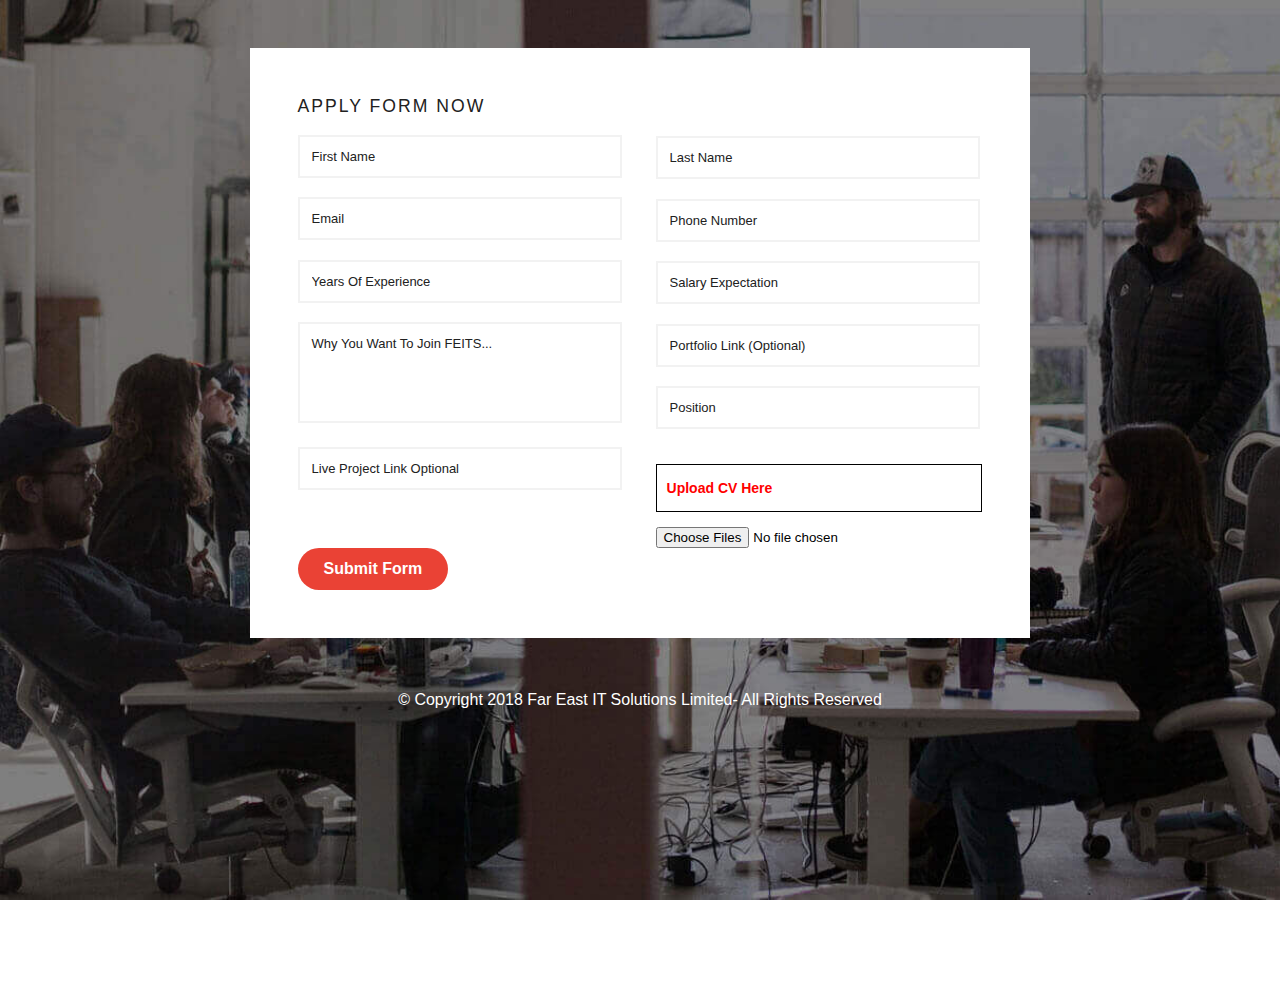
<file: career-form.html>
<!DOCTYPE html>
<html>
<head>
<title>Far East IT Solutions Limited</title>
<!-- for-mobile-apps -->
<meta name="viewport" content="width=device-width, initial-scale=1">
<meta http-equiv="Content-Type" content="text/html; charset=utf-8" />
<meta name="keywords" content="" />
<link id="favicon" rel="shortcut icon"  href="images/ico.png" type="image/x-icon">

<link href="css/style2.css" rel="stylesheet" type="text/css" media="all" />
<link rel="stylesheet" type="text/css" href="css/style.css">
<script src="js/jquery-3.3.1.min.js"></script>

    

</head>
<body>
	<div class="main">
		<!-- <h1>Apply Form Now</h1> -->
		<div class="w3_agile_main_grids">
			<div class="agileits_w3layouts_main_grid">
                    <!-- <h1 class="apply-heading">Apply Form Now</h1> -->
				<form id="upload" action="#" method="post" enctype="multipart/form-data" onsubmit="return careerform()">
					
					<div class="agile_main_grid_left">
						<div class="w3_agileits_main_grid_left_grid">
                            
                            <!-- <h3>Register Here :</h3> -->
                            <h3>Apply Form Now</h3>
							<input type="text" name="first_name" placeholder="First Name" required="" id="first_name">
							<input type="email" name="email" placeholder="Email" required="" id="email">
							<input type="text" name="year"  placeholder="Years Of Experience" required="">
							<textarea name="message" placeholder="Why You Want To Join FEITS..." required="" id="message"></textarea>
							<input type="text" name="livelink"  placeholder="Live Project Link Optional" id="livelink">
						</div>
					</div>
					<div class="agile_main_grid_left">
						<!-- <h3>Your Details :</h3> -->
						<input type="text" name="last_name" placeholder="Last Name" required="" id="last_name">
						<input type="text" name="phone_number" placeholder="Phone Number" required="" id="phone_number">
						<input type="text" name="salary" placeholder="Salary Expectation" required="" id="salary">
						<input type="text" name="portfolio_link" placeholder="Portfolio Link (Optional)" id="portfolio_link">
						<input type="text" name="position" placeholder="Position" id="position">
						<div class="w3layouts_file_upload">
							<div id="messages">
								<h4>Upload CV Here</h4>
							</div>
							<div class="w3_agileinfo_file">
								<input type="file" id="fileselect" name="fileselect" multiple="multiple" required="" />
							</div>
							
						</div>
					</div>
					<div class="clear"> </div>
					<input type="submit" value="Submit Form">
				</form>
			</div>
		</div>
		<div class="agileits_copyright">
			<p>© Copyright 2018 Far East IT Solutions Limited- All Rights Reserved</p>
		</div>
	</div>
    <script src="js/filedrag.js"></script>
    
    <!-- <script>


        var first_name=document.getElementById("first_name");
        var last_name=document.getElementById("last_name");
        var email=document.getElementById("email");
        var year=document.getElementById("year");
        var phone_number=document.getElementById("phone_number");
        var salary=document.getElementById("salary");
        var message=document.getElementById("message");
        var portfolio_link=document.getElementById("portfolio_link");
        var fileselect=document.getElementById("fileselect");
        var livelink=document.getElementById("livelink");
        
    
    </script> -->
</body>
</html>
</file>
<file: css/style.css>
p,
h1,
h2,
h3,
h4,
h5,
h6,
a,
ul,
li,
label,
input {
    font-family: 'Montserrat', sans-serif !important;
}
html,
body {
    height: 100%;
}
html {
    scroll-behavior: smooth;
}

h1,h2,h3,h4,h5,h6{
    cursor: pointer;
}
/* font-family: 'Raleway', sans-serif; */
a.a_style {
    text-decoration: none;
    color: #000;
}
a.a_style:hover {
    text-decoration: none;
    color: #ea4235;
}
[class*=" imghvr-"] figcaption,
[class^=imghvr-] figcaption {
    background-color: rgba(234, 66, 53, .8) !important;
}
[class*=" imghvr-"]>img,
[class^=imghvr-]>img {
    width: 100%;
}
/* home */
a {
    /* transition: all 0.5s ease; */
}

.hrms-btn1{
    position: relative;
    top: 50%;
    left: 50%;
    transform: translate(-50%,-50%);
    width: 100%;
    z-index: 1;
    color: #fff;

}
a.hrms-btn3{
    
    color: #fff;
    text-align: center;
    text-decoration: none;
    font-size: 75%;
    transition: .5s ease-in-out;
    border: 2px solid rgb(234, 66, 53);
    background: #ea4235;
    padding: 10px 21px;
    border-radius: 20px;
    font-weight: 500;

}


a.hrms-btn2:hover{
    transition: all 0.5s ease-in-out 0s;
    border-width: 2px;
    border-style: solid;
    border-color: transparent;
    color:#fff;
    background: rgba(234, 66, 53,.8);
    

}
/* .preloader {
    position: fixed;
    top: 0;
    left: 0;
    width: 100%;
    height: 100%;
    background: #fff;
    z-index: 99999;
    display: block;
}

.preloader-img {

    background-image: url(../images/preloader-1.gif);
    background-repeat: no-repeat;
    width: 150px;
    height: 150px;
    position: absolute;
    left: 50%;
    top: 50%;
    transform: translate(-50%, -50%)
} */





.mainbg {

    background-position: center;
    top: 0;
    left: 0;
    height: 100vh;
    width: 100%;
    z-index: -1;
    background-repeat: no-repeat;
    background-origin: border-box;
    background-size: cover;
}
.home-bg {
    background-image: url(../images/16309.jpg);
    /* background-image: url(../images/bg-11.png); */
}
.home-overlay {
    position: absolute;
    top: 0;
    left: 0;
    width: 100%;
    height: 100%;
    background: rgba(0, 0, 0, .75);
}
.mainbg {
    height: 100%;
}
.home-content {
    height: 100%;
    display: table;
    width: 100%;
    text-align: center;
}
.home-content-inner {
    text-align: center;
    position: absolute;
    top: 50%;
    left: 50%;
    transform: translate(-50%, -50%);
    width: 70%;
}
#home.home-bg .home-content-inner{
    top: 45%;
}
.home-content-inner h1 {
    font-weight: 700;
    color: #fff;
    animation-duration: 2s;
}
.home-content-inner h1.home-page-h1 {
    font-size: 350%;
}
.home-content-inner p {
    color: #fff;
    font-size: 95%;
    margin-bottom: 6px;
    letter-spacing: .6px;
}
.hrms-btn1 .home-content-inner p{
    font-size: 98%;
    letter-spacing: .8px;
    line-height: 28px;
    word-spacing: 1px;
    line-height: 28px;
    margin-bottom: 30px;
}

.home-content-inner a.secondline {
    text-decoration: none;
    background-color: #ea4235;
    padding: 13px 25px;
    border-radius: 30px;
    color: black;
    font-size: 95%;
    color: white;
    font-weight: 400;
    transition-duration: 1.2s;
    animation-duration: 2s;
    margin-top: 20px;
}
.home-content-inner a.secondline:hover {
    text-decoration: none;
    padding: 13px 25px;
    border-radius: 30px;
    color: #fff;
    background: #ea4235;
    border: 2px solid #ea4235;
}
.hrms-btn1 .home-content-inner .hvr-grow:hover{
    /* -webkit-transform: scale(1.1);
    transform: scale(1.1); */
}
/* top menu */
#first-menu nav .navbar {
    transition: all 300ms linear;
}
.top-menu {
    padding: 30px 0px;
    
}
.topmenu ul.navbar-nav .nav-item a{
    font-weight: 600;
}
.whiteNav {
    background: #fff;
    box-shadow: 0 8px 8px -9px #999;
    z-index: 2;
    padding: 4px 0;
    border-width: 0 0 1px;
}
.whiteNav ul.navbar-nav .nav-item a {
    color: #000 !important; 
}

.whiteNav ul.navbar-nav .nav-item li a {
    font-weight: 400;
    font-size: 13px;
}
.whiteNav ul.navbar-nav .nav-item ul {
    margin-right: 10px;
    margin-left: 10px;
}
.whiteNav ul.navbar-nav .nav-item ul li {
    border-bottom: 1px dotted #ccc;
}
.whiteNav ul.navbar-nav .nav-item ul li:last-child {
    border-bottom: none;
}
.submenu .dropdown-menu a {
    color: #000;
}
.top-menu ul.navbar-nav .nav-item li a {
    font-weight: 400;
    font-size: 12px;
}
.top-menu ul.navbar-nav .nav-item ul {
    margin-right: 10px;
    margin-left: 10px;
    margin-top: -3px;
}
.top-menu ul.navbar-nav .nav-item ul li {
    border-bottom: 1px dotted #d8d7d7;
    transition: all .3s ease;
    -webkit-transition: all .3s ease;
    line-height: 24px;
}
.top-menu ul.navbar-nav .nav-item ul li:last-child {
    border-bottom: none;
}
.submenu-1 .dropdown-item.active,
.submenu-1 .dropdown-item:active {
    background-color: #fff !important;
}
.submenu ul.dropdown-menu {
    margin-top: 0px;
    padding: 6px 0px;
    transition: all .5s ease;
    box-shadow: 0 6px 12px rgba(0, 0, 0, 0.175);
    border-radius: 0px;
    border-color: #fff;
}
.top-menu ul.navbar-nav .nav-item li:hover a {
    color: #ea4235;
}
.whiteNav ul.navbar-nav .nav-item li:hover a {
    color: #ea4235 !important;
}
.submenu ul li a {
    text-decoration: none;
}
.submenu ul li a:hover {
    color: #ea4235;
}

.top-menu a.navbar-brand img:hover{
    transform: rotate(360deg);
    transition: all linear .6s;
}
/* top-menu end */
.navbar-brand {
    margin-right: 108px !important;
}
.navbar-brand {
    width: 81px;
}
.nav-item {
    margin-right: 26px !important;
}
.bg {
    background-color: transparent;
}
.nav-link {
    font-size: 90%;
    font-weight: 500;
    color: black !important;
    padding: 20px 2px !important;
}
.nav-1 .nav-item .nav-link {
    color: #fff !important;
}
.hvr-underline-from-center:before {
    background: #ea4235 !important;
}
.fa-search {
    font-size: 150%;
    color: white;
    margin-top: 10px;
}
.singleline {
    border-bottom: 1px solid black;
    opacity: .4;
    margin-top: -9px;
}
.centeredlines {
    text-align: center;
    padding-top: 190px;
    padding-bottom: 190px;
}
.secondline {
    margin-top: -20px;
}

/* about-us */
.section-title-wrap h2{
    font-size: 220%;
    font-weight: 600;

}
.section-title-wrap p{
    font-size: 98%;
}
/* second div */
#secondmob {
    visibility: hidden;
    height: 0px;
}
#second {
    text-align: center;
    padding-top: 70px;
    padding-bottom: 60px;
    height: 620px;
}
.secondheader {
    text-decoration: none;
    font-size: 90%;
    font-weight: 600;
    letter-spacing: 5px;
    color: #000;
}
.secondheader:hover {
    text-decoration: none;
    font-size: 90%;
    font-weight: 600;
    color: #000;
    transition: .4s;
    letter-spacing: 0px;
}
#second h1 {
    font-size: 220%;
    margin-top: 30px;
    font-weight: 700;
    margin-bottom: 75px;
}
.secondrow a {
    font-size: 400%;
    text-decoration: none;
    color: #000;
    transition: .4s;
}
.secondrow a:hover {
    font-size: 400%;
    text-decoration: none;
    color: #ea4235;
}
.secondrow a img {
    width: 55%;
    margin: 0 auto;
}

.image_off, .secondrow a:hover .image_on{
    display:none;
}
 .image_on, .secondrow a:hover .image_off{
    display:block;
}

 

.secondrow h3 {
    font-size: 125%;
    font-weight: 500;
    margin-top: 25px;
    margin-bottom: 20px;
}
.secondrow h3 a{
    font-size: 100%;
}
.secondrow h3 a:hover{
    font-size: 100%; 
}
.secondrow p {
    font-size: 85%;
}
.secondbox {
    width: 100%;
    height: 100%;
}
#products {
    padding-top: 100px;
    background-color: #F6F6F8;
    width: 100%;
}
#product-slider {
    z-index: 0;
}
.productrbox {
    height: 407px !important;
}
.thirdheader {
    text-decoration: none;
    font-size: 90%;
    font-weight: 600;
    letter-spacing: 5px;
    color: #000;
}
.thirdheader:hover {
    text-decoration: none;
    font-size: 90%;
    font-weight: 600;
    color: #000;
    transition: .4s;
    letter-spacing: 0px;
}
#products h1 {
    font-size: 220%;
    margin-top: 30px;
    font-weight: 700;
    margin-bottom: 40px;
}
#products .hvr-grow:hover {
    transform: scale(1.2);
}
#products p {
    font-size: 75%;
    font-weight: 600;
    margin-bottom: 50px;
}
.product-slider-content-left {
    padding: 0px 30px;
}
.product-slider-content-right {
    padding: 20px 30px;
    padding-left: 10px;
}
.phoneimg {
    width: 100%;
    margin-top: 20px;
    margin-bottom: 20px;
}
.zoomhov {
    transform: scale(1.3);
    z-index: 11;
    transition: 1s ease-in-out;
}
#products .hvr-grow:hover .zoomhov {
    transform: none;
}
.thirdh1 {
    font-size: 200%;
    font-weight: 700;
    margin-bottom: 20px;
    margin-top: 60px;
}
.thirdp {
    font-size: 75%;
    font-weight: 600;
    margin-bottom: 50px;
}
.thirdbtn {
    text-decoration: none;
    border: 2px solid #ea4235;
    padding: 11px 28px;
    border-radius: 30px;
    color: #ea4235;
    transition: .5s ease-in-out;
}
.thirdbtn:hover {
    text-decoration: none;
    color: #fff;
    transform: scale(1.3);
    background: #ea4235;
}
.fourth {
    background-image: url(../images/clientlogo.jpg);
    background-size: 100% 100%;
    background-repeat: no-repeat;
    background-attachment: fixed;
    background-position: center;
}
.fourthopacitydiv {
    height: 500px;
    background: rgba(0, 0, 0, .7);
}
.fourthclient {
    padding-top: 100px;
    padding-bottom: 100px;
    text-align: center;
}
.fourthclient img {
    border-radius: 50%;
    width: 10%;
    margin-bottom: 20px;
}
.fourthclient h3 {
    font-size: 103%;
    font-weight: 700;
    color: white;
}
.fourthclient h6 {
    font-size: 80%;
    font-style: italic;
    color: #e0e0e0;
    font-weight: 600;
    margin-bottom: 25px;
    letter-spacing: 2px;
}
.fourthclient p {
    font-size: 100%;
    margin-left: 20%;
    color: white;
    margin-right: 20%;
}
#team {
    background-color: #F1F1F1;
}
.colordiv {
    padding-top: 70px;
    padding-bottom: 100px;
    text-align: center;
}
.fifthheader {
    text-decoration: none;
    font-size: 90%;
    font-weight: 600;
    letter-spacing: 5px;
    color: #000;
}
.fifthheader:hover {
    text-decoration: none;
    font-size: 90%;
    font-weight: 600;
    color: #000;
    transition: .4s;
    letter-spacing: 0px;
}
.fifthsubheader {
    font-size: 190%;
    font-weight: 700;
    margin-top: 20px;
    margin-bottom: 70px;
}
.fifthimg {
    height: auto;
    max-width: 100%;
}
.fifthhover h1 {
    font-size: 140%;
    font-weight: 300;
}
.fifthhover h5 {
    font-size: 90%;
    margin-bottom: 170px;
}
.fifthhover p {
    font-size: 70%;
    font-weight: 500;
}
.fifthend {
    font-size: 100%;
    color: #989898;
    margin-left: 20%;
    margin-right: 20%;
    margin-top: 75px;
    font-weight: 500;
}
.fifthhover ul {
    list-style: none;
    display: -webkit-inline-box;
    margin-left: -40px;
}
.fifthhover ul li {
    margin-right: 15px;
}
.sixthpartner {
    padding-top: 50px;
    padding-bottom: 50px;
    text-align: center;
}
.carousel-indicators .active {
    background-color: #ea4235 !important;
}
.carousel-indicators li {
    background-color: grey !important;
}
.seventh input[type=text] {
    border: none;
    border-bottom: 1px solid grey;
    width: 100%;
}
.seventh .form-control {
    border-radius: 0px !important;
    padding: 0px !important;
}
.seventh .form-control:focus {
    border-color: #EA4235 !important;
    box-shadow: none !important;
}
.seventh {
    background-image: url(../images/formback.jpg);
    background-repeat: no-repeat;
    background-attachment: fixed;
    background-position: center;
    background-origin: content-box;
}
.sevenopacity {
    background-color: rgba(0, 0, 0, 0.7);
}
.seventhdiv {
    padding-bottom: 100px;
    padding-top: 100px;
}
.sevenform {
    background-color: white;
    padding-top: 80px;
    padding-left: 8% !important;
    padding-right: 8% !important;
}
.sevenform h1 {
    margin-right: 55%;
    font-size: 140%;
    font-weight: 700;
    margin-bottom: 40px;
}
.sevenform p {
    font-size: 70%;
    font-weight: 600;
    margin-right: 25%;
    margin-bottom: 50px;
}
.sevenform input {
    margin-bottom: 20px;
}
.sevensubmit {
    background-color: #ea4235 !important;
    border-color: #ea4235 !important;
    margin-bottom: 100px !important;
}
#contact {
    background-color: #131313;
    padding-bottom: 25px;
}
.footerdiv {
    padding-top: 80px;
    padding-bottom: 30px;
}
.footerbox {
    border-right: 1px solid #A3A3A3;
}
.footerbox h1 {
    font-size: 135%;
    color: #e4e4e4;
    font-weight: 600;
    margin-bottom: 25px;
}
.footerbox ul {
    list-style: none;
    margin-left: -35px;
    margin-top: 25px;
}
.footerbox ul li {
    font-size: 75%;
    font-weight: 400;
    color: #A3A3A3;
    line-height: 25px;
}
.footerbox2 ul {
    list-style: none;
    margin-left: -35px;
    margin-top: 25px;
}
.footerbox2 ul li {
    font-size: 75%;
    font-weight: 400;
    color: #A3A3A3;
    line-height: 25px;
}
.footerbox2 ul li a i {
    /* font-size: 150%;
    margin-right: 10px;
    margin-bottom: 5px;
    color: #eaeaea; */

    font-size: 18px;
    width: 30px;
    height: 30px;
    color: #fff;
    text-align: center;
    line-height: 30px;
    border-radius: 50%;
    margin: 0 4px;
    -webkit-transition: all linear .5s;
    -o-transition: all linear .5s;
    transition: all linear .5s;
}

.footerbox2 ul li a i:hover{
    background: #ea4235;
    -webkit-transform: rotate(360deg);
    -ms-transform: rotate(360deg);
    transform: rotate(360deg);
}
.footerbox2 ul li a {
    text-decoration: none;
    color: #eaeaea;
}
.footerbox2 img {
    width: 35%;
}
.footerbox p {
    font-size: 75%;
    font-weight: 400;
    color: #eaeaea;
}
.footerline {
    border-bottom: 1px solid #A3A3A3;
}
.footercopy {
    text-align: center;
    margin-top: 30px;
}
.footercopy p {
    font-size: 75%;
    font-weight: 400;
    color: #dadada;
}
/*   */
.footerdiv p span a{
    color:#fff;
} 
/* .footerdiv p a.mail_f:hover{
    color:#ea4235;
    text-decoration: none;
} */
.footerbox p a{
    color:#fff;
}
.footerbox p span a:hover{
    color:#ea4235;
    text-decoration: none;
    border-bottom: 0px;
}
.footerbox p a:hover {
    color:#ea4235;
    text-decoration:unset;
    border-bottom: 0px;
}

.eightheader {
    text-align: center;
    padding-top: 90px;
    padding-bottom: 70px;
}
.eightheader h2 {
    font-size: 75%;
    font-weight: 600
}
.eightline {
    border-bottom: 1px solid grey;
    margin-bottom: 60px;
}
.eightsecondheader {
    text-align: center;
}
.eightsecondheader h1 {
    font-size: 150%;
    font-weight: 600;
    margin-bottom: 35px;
}
.eightsecondheader p {
    font-size: 80%;
    margin-right: 20%;
    margin-left: 20%;
    font-weight: 500;
    margin-bottom: 70px;
}
.eightbox {
    border-right: 1px solid black;
    border-bottom: 1px solid black;
    padding: 20px 25px;
}
.eighta a {
    text-decoration: none !important;
    color: #e8e8e8;
}
.eighta a:hover {
    color: #5a5a5a;
}
.eighta a h1 {
    font-size: 280%;
    font-weight: 500;
}
.eighta a h3 {
    color: #5a5a5a;
}
.eighta a p {
    color: #5a5a5a;
}
.fa-caret-left {
    color: black;
    font-size: 30px;
}
.fa-caret-right {
    color: black;
    font-size: 30px;
}
.eightrow {
    margin-bottom: 100px;
}
.carousel-control-next,
.carousel-control-prev {
    top: 200px !important;
    align-items: baseline !important;
}
.fa-facebook-f {
    color: white;
}
.fa-linkedin {
    color: white;
}
.fa-instagram {
    color: white;
}
.footerbox li a {
    text-decoration: none;
    color: #f0f0f0;
}
.serviceinner {
    width: 80% !important;
}
.serviceinner2 {
    width: 80% !important;
}
.sixthheader {
    text-align: center;
}
.sixthheader h1 {
    font-size: 220%;
    margin-top: 70px;
    font-weight: 700;
    margin-bottom: 35px;
}
/* client -part */
#our-client {
    margin-bottom: 100px;
}
#client-slider {
    z-index: 0;
}
.client-slider-content {
    width: 90px;
    height: 90px;
    display: flex;
    margin: 0 auto;
}
.client-slider-content img {
    transition: all 3s ease-in-out;
    width: 100%;
    height: 100%;
}
h1.main-heading {
    font-size: 190%;
    margin-top: 20px;
    font-weight: 700;
    margin-bottom: 35px;
}
.client-slider-content:hover img {
    transform: scale(1.1);
}
#our-client button:focus {
    outline: 0px dotted;
    outline: 0px auto -webkit-focus-ring-color;
}
#client-slider.owl-theme .owl-nav [class*=owl-]:hover {
    background: transparent;
}
/* Animation */
.Top-first,
#home-text,
#home-btn,
#arrow-down i {
    -webkit-animation-duration: 1.5s;
    animation-duration: 1.5s;
}
.Top-first {
    -webkit-animation-delay: 1s;
    animation-delay: 1s;
}
#home-heading-2 {
    -webkit-animation-delay: 1.5s;
    animation-delay: 1.5s;
}
#home-text {
    -webkit-animation-delay: 2s;
    animation-delay: 2s;
}
#home-btn {
    -webkit-animation-delay: 2.5s;
    animation-delay: 2.5s;
}
#arrow-down i {
    -webkit-animation-delay: 1s;
    animation-delay: 1s;
}
/* snake */
.main {
    display: inline-block;
}
.main img {
    width: 100%;
    height: 100%;
}
.snake-main-col {
    position: relative;
    overflow: hidden;
}
.overlay {
    position: absolute;
    padding-top: 30px;
    background-color: rgba(234, 66, 53, .8);
    color: #fff;
    text-align: left;
}
.overlay-content {
    display: inline-table;
    padding-left: 30px;
    padding-right: 40px;
}
.overlay h1 {
    font-size: 140%;
    font-weight: 300;
}
.overlay h5 {
    font-size: 90%;
    margin-bottom: 150px;
}
.overlay h5>span {
    font-size: 12px;
    display: block;
    margin-top: 7px;
}
.overlay p {
    margin-top: 109px;
    font-size: 70%;
    font-weight: 500;
}
.overlay-content ul {
    margin: 0;
    padding: 0;

}
.overlay-content ul li {
    list-style: none;
    display: inline-block;
    margin-right: 10px;
}
.overlay-content ul li a {
    text-decoration: none;
}
/* second Row */
.secondrow #services-slider a img {
    width: 55%;
    margin: 0 auto;
}
.secondrow #services-slider p {
    width: 90%;
    margin: 0 auto;
}
.next-prev-control .owl-nav button.owl-next {
    right: 0%;
    position: absolute;
    top: 50%;
}
.next-prev-control .owl-nav button.owl-prev {
    left: 0%;
    position: absolute;
    top: 50%;
}
.next-prev-control .owl-nav button i {
    font-size: 32px;
    color: #000;
    opacity: .5;
}
.next-prev-control .owl-nav button i:hover {
    opacity: 1;
}
.next-prev-control .owl-nav button.disabled {
    color: #ea4235;
}
.next-prev-control .owl-nav [class*=owl-]:hover {
    background: none;
    color: #000;
}
.next-prev-control .owl-nav [class*=owl-]:focus {
    outline: -webkit-focus-ring-color auto 0px;
}
.next-prev-control .owl-nav [class*=owl-]:hover {
    background: none !important;
}
/* footer hover */
.footerbox2 ul li a:hover {
    color: #ea4235;
}












canvas {
    display: block;
    vertical-align: bottom;
  }
  
  /* ---- particles.js container ---- */
  
  #particles-js {
    position: absolute;
    width: 100%;
    height: 100%;
    /* background-color: #b61924; */
    background-image: url("");
    background-repeat: no-repeat;
    background-size: cover;
    background-position: 50% 50%;
    top: 0;
    left: 0;
  }
  
  /* ---- stats.js ---- */
  
  .count-particles{
    background: #000022;
    position: absolute;
    top: 48px;
    left: 0;
    width: 80px;
    color: #13E8E9;
    font-size: .8em;
    text-align: left;
    text-indent: 4px;
    line-height: 14px;
    padding-bottom: 2px;
    font-family: Helvetica, Arial, sans-serif;
    font-weight: bold;
  }
  
  .js-count-particles{
    font-size: 1.1em;
  }
  
  #stats,
  .count-particles{
    -webkit-user-select: none;
  }
  
  #stats{
    border-radius: 3px 3px 0 0;
    overflow: hidden;
  }
  
  .count-particles{
    border-radius: 0 0 3px 3px;
  }
</file>
<file: css/style2.css>
/* reset */
html,body,div,span,applet,object,iframe,h1,h2,h3,h4,h5,h6,p,blockquote,pre,a,abbr,acronym,address,big,cite,code,del,dfn,em,img,ins,kbd,q,s,samp,small,strike,strong,sub,sup,tt,var,b,u,i,dl,dt,dd,ol,nav ul,nav li,fieldset,form,label,legend,table,caption,tbody,tfoot,thead,tr,th,td,article,aside,canvas,details,embed,figure,figcaption,footer,header,hgroup,menu,nav,output,ruby,section,summary,time,mark,audio,video{margin:0;padding:0;border:0;font-size:100%;font:inherit;vertical-align:baseline;}
article, aside, details, figcaption, figure,footer, header, hgroup, menu, nav, section {display: block;}
ol,ul{list-style:none;margin:0px;padding:0px;}
blockquote,q{quotes:none;}
blockquote:before,blockquote:after,q:before,q:after{content:'';content:none;}
table{border-collapse:collapse;border-spacing:0;}
/* start editing from here */
a{text-decoration:none;}
.txt-rt{text-align:right;}/* text align right */
.txt-lt{text-align:left;}/* text align left */
.txt-center{text-align:center;}/* text align center */
.float-rt{float:right;}/* float right */
.float-lt{float:left;}/* float left */
.clear{clear:both;}/* clear float */
.pos-relative{position:relative;}/* Position Relative */
.pos-absolute{position:absolute;}/* Position Absolute */
.vertical-base{	vertical-align:baseline;}/* vertical align baseline */
.vertical-top{	vertical-align:top;}/* vertical align top */
nav.vertical ul li{	display:block;}/* vertical menu */
nav.horizontal ul li{	display: inline-block;}/* horizontal menu */
img{max-width:100%;}
/*end reset*/
html, body{
    font-size: 100%;
	font-family: 'Roboto', sans-serif;
    background:url(../images/banner.jpg) no-repeat 0px 0px;
    background-size: cover;
    -webkit-background-size: cover;
    -moz-background-size: cover;
    -o-background-size: cover;
    -ms-background-size: cover;
    background-attachment: fixed;
}
h1,h2,h3,h4,h5,h6,input,p,a,select,button,textarea{
	font-family: 'Roboto', sans-serif;
	margin:0;
}
ul,label{
	margin:0;
	padding:0;
}
body a:hover,body a{
	text-decoration:none;
}
/*-- main --*/
.agileits_copyright{
	text-align: center;
}
.agileits_copyright p{
	font-size: 1em;
    color: #fff;
    margin: 3em 0 0;
    line-height: 1.8em;
    padding: 0 1em;
    text-transform: capitalize;
}
.agileits_copyright p a{
	color:#79ff00;
	text-decoration:underline;
}
.agileits_copyright p a:hover{
	color:#fff;
}
input[type="submit"],a{
	transition:.5s ease-in;
	-webkit-transition:.5s ease-in;
	-moz-transition:.5s ease-in;
	-o-transition:.5s ease-in;
	-ms-transition:.5s ease-in;
}
.main{
	margin: 3em auto;
    position: relative;
    height: 100%;
}
	
.main h1{
	text-align: center;
    color: #fff;
    font-size: 2.5em;
    margin-bottom: 1em;
    text-transform: uppercase;
    letter-spacing: 2px;
}
/*-- //main --*/
.w3_agile_main_grids{
	width:50%;
	margin:0 auto;
}
.agile_main_grid_left{
	float:left;
	width:47.6%;
}
.agileits_w3layouts_main_grid{
	padding:3em;
	background:#fff;
}
.agile_main_grid_left h3{
	font-size: 1.1em;
    color: #212121;
    margin-bottom: 1em;
    text-transform: uppercase;
    letter-spacing: 2px;
	font-weight: 500;
}
.agile_main_grid_left input[type="email"],.agile_main_grid_left input[type="password"],.w3layouts_select,
.agile_main_grid_left input[type="text"],.agile_main_grid_left textarea{
	outline: none;
    padding: 12px;
    color: #212121;
    font-size: 13px;
    border: 2px solid #f2f2f2;
    background: none;
    width: 92%;
    margin-bottom: 1.5em;
}
.agile_main_grid_left textarea{
	min-height:73px;
	resize:none;
}
.agile_main_grid_left input[type="email"]:focus,
.agile_main_grid_left input[type="password"]:focus,.w3layouts_select:focus,
.agile_main_grid_left input[type="text"]:focus,.agile_main_grid_left textarea:focus{
	border-color:#ffd6d6;
}
.agile_main_grid_left input[type="email"]::-webkit-input-placeholder,
.agile_main_grid_left input[type="password"]::-webkit-input-placeholder,
.agile_main_grid_left input[type="text"]::-webkit-input-placeholder,
.agile_main_grid_left textarea::-webkit-input-placeholder{
	color: #212121 !important;
}
.w3layouts_select{
	width:100% !important;
}
.agile_main_grid_left:nth-child(2){
	margin-left:2em;
	margin-top: 40px;
}
.agile_main_grid_left h2{
	font-size: 1em;
    color: #212121;
    font-weight: 500;
}
.w3_agileits_main_grid_left_l{
	float:left;
}
.w3_agileits_main_grid_left_r{
	float: right;
}
.wthree_color{
	color:red;
}
label.radio,.checkbox {
    font-size: 14px;
    font-weight: 500;
    color: #999;
    padding-left: 25px;
    margin: 0;
	position: relative;
	text-transform: uppercase;
}
.radio i,.checkbox i{
    position: absolute;
    top: 3px;
    left: 0;
    display: block;
    width: 10px;
    height: 10px;
    outline: none;
    background:#58a90f;
    border-radius: 50%;
	-webkit-border-radius: 50%;
	-moz-border-radius: 50%;
	-o-border-radius: 50%;
	-ms-border-radius: 50%;
}
.radio input + i:after,.checkbox input + i:after {
    content: '';
    top: 2px;
    left: 2px;
    width: 6px;
    height: 6px;
    border-radius: 50%;
    background-color: #fff !important;
}
.radio input:checked + i:after {
    opacity: 1;
}
.checkbox input + i:after,.radio input + i:after {
    position: absolute;
    opacity: 0;
    transition: opacity 0.1s;
    -o-transition: opacity 0.1s;
    -ms-transition: opacity 0.1s;
    -moz-transition: opacity 0.1s;
    -webkit-transition: opacity 0.1s;
}
.checkbox input:checked + i:after{
    opacity: 1;
}
.checkbox input,.radio input {
    position: absolute;
    left: -9999px;
}
.agileinfo_radio_button {
    float: left;
    margin-left: 2em;
}
.agileits_main_grid_left_l_grids{
	padding:1em 0 2em;
}
.agileinfo_radio_button:first-child{
	margin-left:0;
}
#filedrag
{
	display: none;
    font-weight: 600;
    text-align: center;
    padding: 15px 0;
    margin: 1em 0;
    color: #EA4235;
    border: 2px dashed #EA4235;
    border-radius: 0px;
    -webkit-border-radius: 0px;
    -moz-border-radius: 0px;
    -ms-border-radius: 0px;
    -o-border-radius: 0px;
    cursor: default;
    font-size: 1.25em;
}

#filedrag.hover
{
	color: #f00;
	border-color: #f00;
	border-style: solid;
	box-shadow: inset 0 3px 4px #888;
}
#messages {
    padding: 15px 10px;
    margin: 15px 0;
    border: 1px solid #000;
}
#messages p {
    color: #999;
    font-size: 14px;
}
#messages h4 {
    color: red;
    font-size: 14px;
	font-weight:700;
}
input#fileselect:focus {
    outline: none;
}
.w3_agileinfo_file h4 {
    font-size: 1em;
    color: #212121;
    margin-top: 1em;
    text-align: center;
    position: relative;
}
.w3_agileinfo_file h4:before,.w3_agileinfo_file h4:after{
	content: '';
    background: #58a90f;
    width: 30%;
    height: 2px;
    position: absolute;
    top: 46%;
}
.w3_agileinfo_file h4:before{
	left:12%;
}
.w3_agileinfo_file h4:after{
	right:12%;
}
.w3layouts_file_upload {
    margin-top: .1em;
}
.agileits_w3layouts_main_grid input[type="submit"]{
	outline: none;
    padding: 12px 0;
    font-size: 1em;
    font-weight: 600;
    color: #fff;
    border: none;
    width: 22%;
    background: #EA4235;
    cursor: pointer;
    border-radius: 26px;
}
.agileits_w3layouts_main_grid input[type="submit"]:hover{
	
}

input[placeholder]{
	color:#999;
}
/*-- start-responsive-design --*/
@media (max-width:1440px){
	.w3_agile_main_grids {
		width: 54%;
	}
	.agile_main_grid_left input[type="email"], .agile_main_grid_left input[type="password"], .w3layouts_select, .agile_main_grid_left input[type="text"], .agile_main_grid_left textarea {
		width: 91%;
	}
}
@media (max-width: 1366px){
	.w3_agile_main_grids {
		width: 57%;
	}
}
@media (max-width: 1280px){
	.w3_agile_main_grids {
		width: 61%;
	}
}
@media (max-width: 1080px){
	.agile_main_grid_left {
		width: 46.7%;
	}
	.agile_main_grid_left input[type="email"], .agile_main_grid_left input[type="password"], .w3layouts_select, .agile_main_grid_left input[type="text"], .agile_main_grid_left textarea {
		width: 88.5%;
	}
	.agileinfo_radio_button {
		margin-left: 1em;
	}
	.agile_main_grid_left h2 {
		font-size: .9em;
	}
}
@media (max-width: 1024px){
	.w3_agile_main_grids {
		width: 70%;
	}
	.agile_main_grid_left input[type="email"], .agile_main_grid_left input[type="password"], .w3layouts_select, .agile_main_grid_left input[type="text"], .agile_main_grid_left textarea {
		width: 90%;
	}
}
@media (max-width: 991px){
	.agile_main_grid_left input[type="email"], .agile_main_grid_left input[type="password"], .w3layouts_select, .agile_main_grid_left input[type="text"], .agile_main_grid_left textarea {
		width: 89%;
	}
}
@media (max-width: 900px){
	.w3_agile_main_grids {
		width: 80%;
	}
}
@media (max-width: 800px){
	.w3_agile_main_grids {
		width: 85%;
	}
	.agile_main_grid_left input[type="email"], .agile_main_grid_left input[type="password"], .w3layouts_select, .agile_main_grid_left input[type="text"], .agile_main_grid_left textarea {
		width: 89.4%;
	}
}
@media (max-width: 768px){
	label.radio, .checkbox {
		padding-left: 18px;
	}
}
@media (max-width: 736px){
	.agile_main_grid_left input[type="email"], .agile_main_grid_left input[type="password"], .w3layouts_select, .agile_main_grid_left input[type="text"], .agile_main_grid_left textarea {
		width: 88%;
	}
	label.radio, .checkbox {
		font-size: 12px;
	}
	.radio i, .checkbox i {
		top: 2px;
	}
	.agileits_w3layouts_main_grid input[type="submit"] {
		width: 50%;
	}
}
@media (max-width: 667px){
	.main h1 {
		font-size: 2.2em;
	}
	.agileits_w3layouts_main_grid {
		padding: 2em;
	}
	.w3_agileits_main_grid_left_l,.w3_agileits_main_grid_left_r {
		float: none;
	}
	.agileits_main_grid_left_l_grids,.w3_agileits_main_grid_left_l {
		padding: 0 0 1em;
	}
	#filedrag {
		font-size: 1.1em;
	}
}
@media (max-width: 640px){
	.agile_main_grid_left {
		width: 46.5%;
	}
	.agile_main_grid_left input[type="email"], .agile_main_grid_left input[type="password"], .w3layouts_select, .agile_main_grid_left input[type="text"], .agile_main_grid_left textarea {
		width: 86.6%;
	}
}
@media (max-width: 600px){
	.main h1 {
		font-size: 2em;
	}
	.w3_agile_main_grids {
		width: 90%;
	}
	.agileits_copyright p {
		margin: 2em 0 0;
	}
}
@media (max-width: 568px){
	.main h1 {
		font-size: 1.8em;
	}
	.agile_main_grid_left {
		width: 46%;
	}
	.agile_main_grid_left h3 {
		font-size: 1em;
	}
	.agile_main_grid_left input[type="email"], .agile_main_grid_left input[type="password"], .w3layouts_select, .agile_main_grid_left input[type="text"], .agile_main_grid_left textarea {
		width: 86%;
	}
}
@media (max-width: 480px){
	.main h1 {
		font-size: 1.6em;
	}
	.main {
		margin: 2em auto;
	}
	.agile_main_grid_left {
		width: 100%;
		float: none;
	}
	.agile_main_grid_left input[type="email"], .agile_main_grid_left input[type="password"], .w3layouts_select, .agile_main_grid_left input[type="text"], .agile_main_grid_left textarea {
		width: 92%;
	}
	.agile_main_grid_left:nth-child(2) {
		margin: 0;
	}
	.w3layouts_file_upload {
		margin-top: 1em;
	}
	.agileits_w3layouts_main_grid input[type="submit"] {
		width: 60%;
		font-size: 14px;
	}
}
@media (max-width: 414px){
	.main h1 {
		font-size: 1.5em;
		letter-spacing: 1px;
	}
	.agile_main_grid_left input[type="email"], .agile_main_grid_left input[type="password"], .w3layouts_select, .agile_main_grid_left input[type="text"], .agile_main_grid_left textarea {
		width: 90%;
	}
	.agileits_w3layouts_main_grid input[type="submit"] {
		width: 100%;
	}
	.agileits_copyright p {
		font-size: 14px;
	}
}
@media (max-width: 384px){
	.main h1 {
		font-size: 1.4em;
	}
}
@media (max-width: 320px){
	.main h1 {
		font-size: 1.25em;
		line-height: 1.5em;
		letter-spacing: 0;
	}
	.agileits_w3layouts_main_grid {
		padding: 1.5em;
	}
	.agile_main_grid_left input[type="email"], .agile_main_grid_left input[type="password"], .w3layouts_select, .agile_main_grid_left input[type="text"], .agile_main_grid_left textarea {
		width: 87%;
	}
	#filedrag {
		font-size: 1em;
	}
}
</file>
